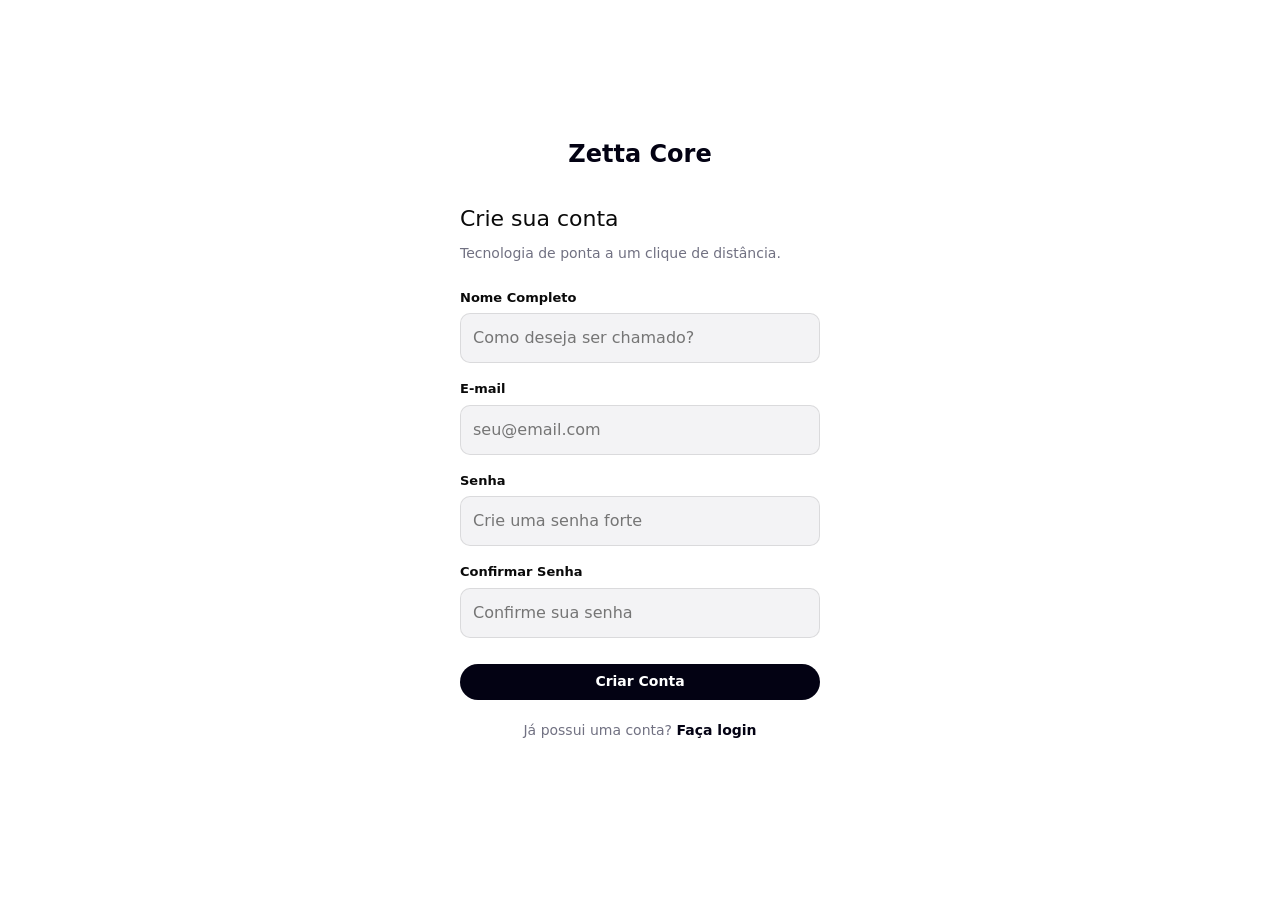
<file: cadastro.html>
<!DOCTYPE html>
<html lang="pt-br">
<head>
    <meta charset="UTF-8">
    <meta name="viewport" content="width=device-width, initial-scale=1.0">
    <title>Zetta Core - Cadastro</title>
    <link rel="stylesheet" href="assets/css/cadastro.css">
    <link href="https://fonts.googleapis.com/css2?family=Inter:wght@400;600;700&display=swap" rel="stylesheet">
</head>
<body>
    <div class="auth-container">
        <header class="auth-header">
            <h1 class="logo">Zetta Core</h1>
        </header>

        <main class="auth-card">
            <div class="auth-content">
                <h2>Crie sua conta</h2>
                <p>Tecnologia de ponta a um clique de distância.</p>
                
                <form id="register_form" action="#">
                    <div class="input-group">
                        <label for="name-reg">Nome Completo</label>
                        <input type="text" id="name-reg" placeholder="Como deseja ser chamado?" required>
                    </div>

                    <div class="input-group">
                        <label for="email-reg">E-mail</label>
                        <input type="email" id="email-reg" placeholder="seu@email.com" required>
                    </div>

                    <div class="input-group">
                        <label for="pass-reg">Senha</label>
                        <input type="password" id="pass-reg" placeholder="Crie uma senha forte" required>
                    </div>

                    <div class="input-group">
                        <label for="confirmar-senha">Confirmar Senha</label>
                        <input type="password" id="confirmar-senha" placeholder="Confirme sua senha" required>
                    </div>

                    <button type="submit" class="btn-primary">Criar Conta</button>
                    
                    <div class="auth-footer">
                        <p>Já possui uma conta? <a href="login.html" class="link-bold">Faça login</a></p>
                    </div>
                </form>
            </div>
        </main>
    </div>
</body>
<script src="assets/js/cadastro.js"></script>
</html>
</file>
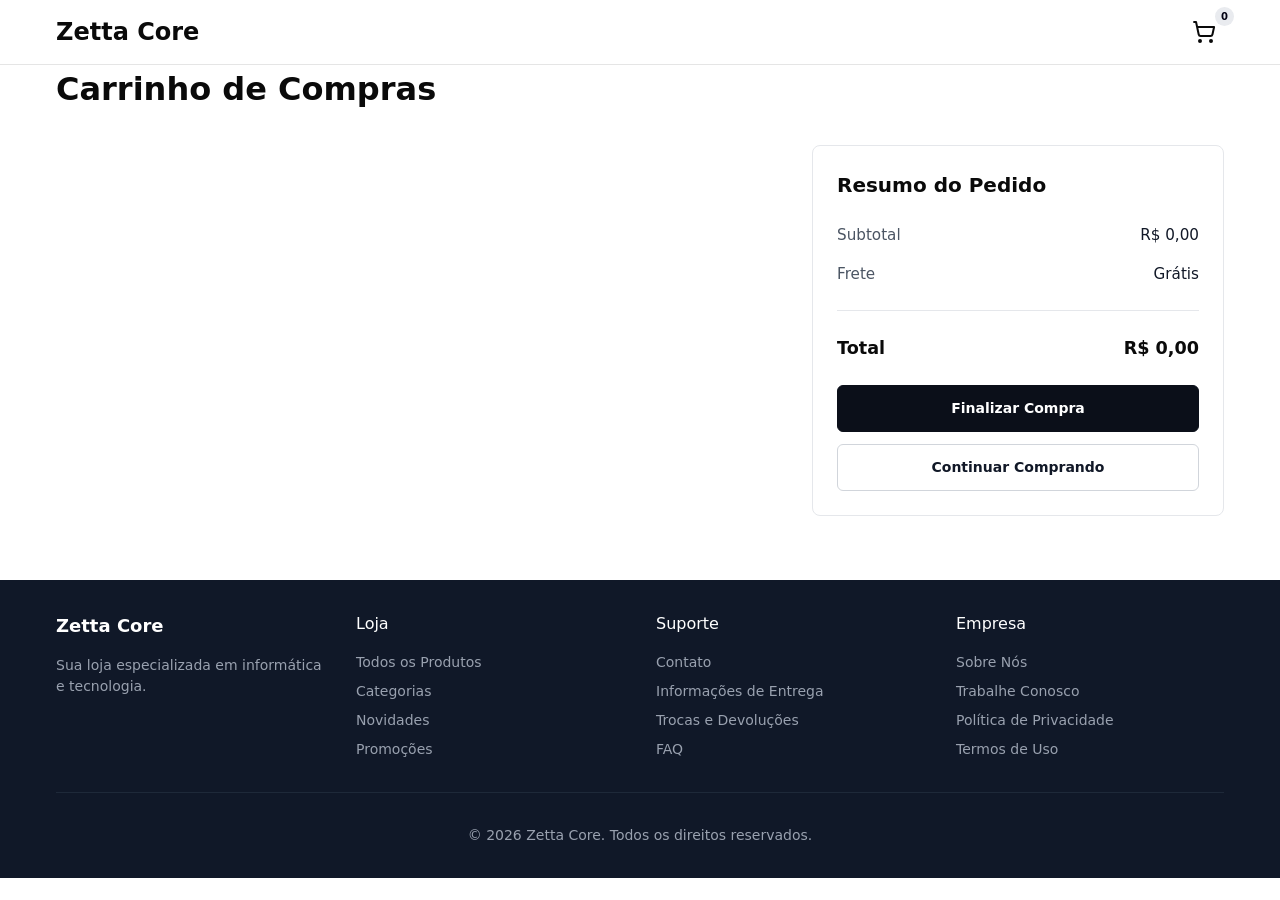
<file: carrinho.html>
<!DOCTYPE html>
<html lang="pt-BR">
<head>
    <meta charset="UTF-8">
    <meta name="viewport" content="width=device-width, initial-scale=1.0">
    <title>Carrinho de Compras</title>
    <link rel="stylesheet" href="assets/css/carrinho.css">
</head>
<body>
    <app-header></app-header>
    <div class="container">
        <h1 class="page-title">Carrinho de Compras</h1>
        <div class="cart-layout">
            <div id="cartContainer" class="cart-items"></div>

            <div class="order-summary">
                <h2 class="summary-title">Resumo do Pedido</h2>
                
                <div class="summary-line">
                    <span class="summary-label">Subtotal</span>
                    <span id="cartSubtotal" class="summary-value">R$ 349,99</span>
                </div>
                <div class="summary-line">
                    <span class="summary-label">Frete</span>
                    <span class="summary-value">Grátis</span>
                </div>
                
                <hr class="summary-divider">
                
                <div class="summary-line summary-total">
                    <span>Total</span>
                    <span id="cartTotal"></span>
                </div>
                
                <button class="btn checkout-btn">Finalizar Compra</button>
                <button class="btn continue-btn">Continuar Comprando</button>
            </div>

        </div>
    </div>
    <app-footer></app-footer>
</body>
<script type="module" src="assets/js/app.js"></script>
<script type="module" src="assets/js/compra.js"></script>
<script>
    window.addEventListener('DOMContentLoaded', () => {
        const btnContinue = document.querySelector('.continue-btn');
        if (btnContinue) {
            btnContinue.addEventListener('click', () => {
                window.location.href = 'index.html';
            });
        }

        const checkoutBtn = document.querySelector('.checkout-btn');
        if (checkoutBtn) {
            checkoutBtn.addEventListener('click', () => {
                window.location.href = 'checkout.html';
            });
        }
    });
</script>
</html>
</file>
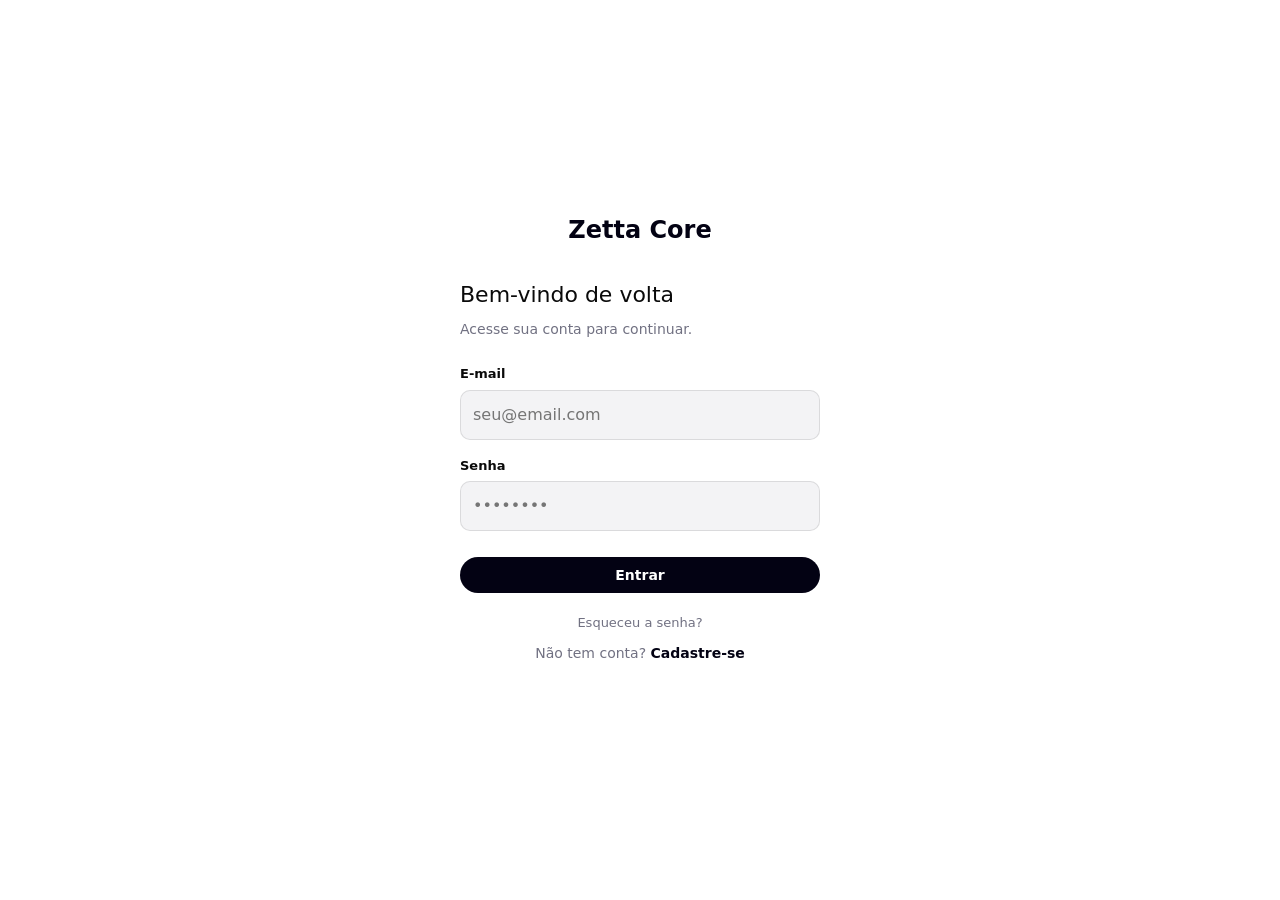
<file: checkout.html>
<!DOCTYPE html>
<html lang="pt-br">
<head>
    <meta charset="UTF-8">
    <meta name="viewport" content="width=device-width, initial-scale=1.0">
    <title>Checkout</title>
    <link rel="stylesheet" href="assets/css/checkout.css">
</head>
<body>

  <app-header></app-header>

  <main class="container">
    <h1>Finalizar Compra</h1>
  
    <form class="page-layout" id="checkoutForm">
  
      <div class="left-col">
  
        <div class="card">
          <div class="card-heading">Informações de Entrega</div>
  
          <div class="row-2" style="margin-bottom:16px;">
            <div class="field">
              <label for="nome">Nome</label>
              <input type="text" id="nome" name="nome" required />
            </div>
            <div class="field">
              <label for="sobrenome">Sobrenome</label>
              <input type="text" id="sobrenome" name="sobrenome" required />
            </div>
          </div>
  
          <div class="field">
            <label for="email">E-mail</label>
            <input type="email" id="email" name="email" required />
          </div>
  
          <div class="field">
            <label for="endereco">Endereço</label>
            <input type="text" id="endereco" name="endereco" required />
          </div>
  
          <div class="row-2">
            <div class="field">
              <label for="cidade">Cidade</label>
              <input type="text" id="cidade" name="cidade" required />
            </div>
            <div class="field">
              <label for="cep">CEP</label>
              <input type="text" minlength="9" maxlength="9" id="cep" 
                name="cep" required  oninput="mascaras.cep(event)">
            </div>
          </div>
        </div>
  
        <div class="card">
          <div class="card-heading">
            <svg width="18" height="18" viewBox="0 0 24 24" fill="none" stroke="#374151" stroke-width="1.8" stroke-linecap="round" stroke-linejoin="round">
              <rect x="1" y="4" width="22" height="16" rx="2" ry="2"/>
              <line x1="1" y1="10" x2="23" y2="10"/>
            </svg>
            Informações de Pagamento
          </div>
  
          <div class="field">
            <label for="numero_cartao">Número do Cartão</label>
            <input type="text" maxlength="16" id="numero_cartao" name="numero_cartao" placeholder="1234 5678 9012 3456" required  oninput="mascaras.numeros(event)" >
          </div>
  
          <div class="row-2" style="margin-bottom:16px;">
            <div class="field">
              <label for="validade_cartao">Validade</label>
              <input type="text" id="validade_cartao" name="validade_cartao" placeholder="MM/AA" required  oninput="mascaras.diaMes(event)">
            </div>
            <div class="field">
              <label for="cvv_cartao">CVV</label>
              <input type="text" id="cvv_cartao" name="cvv_cartao" placeholder="123" required oninput="mascaras.numeros(event)" maxlength="3">
            </div>
          </div>
  
          <div class="security-note">
            <svg width="14" height="14" viewBox="0 0 24 24" fill="none" stroke="#6b7280" stroke-width="2" stroke-linecap="round" stroke-linejoin="round">
              <rect x="3" y="11" width="18" height="11" rx="2" ry="2"/>
              <path d="M7 11V7a5 5 0 0 1 10 0v4"/>
            </svg>
            Suas informações de pagamento estão seguras e criptografadas
          </div>
        </div>
      </div>
  
      <div class="summary-card">
        <div class="summary-heading">Resumo do Pedido</div>
  
        <div id="summary-product-list"></div>
  
        <div class="summary-divider"></div>
  
        <div class="summary-row">
          <span>Subtotal</span>
          <span id="cartSubtotal">R$ 0,00</span>
        </div>
        <div class="summary-row">
          <span>Frete</span>
          <span>Grátis</span>
        </div>
  
        <div class="summary-total">
          <span>Total</span>
          <span id="cartTotal">R$ 0,00</span>
        </div>
  
        <button class="btn-pay" id="btnPay">Pagar R$ 0,00</button>
      </div>
    </form>
  </main>

  <app-footer></app-footer>
</body>
<script src="assets/js/mascaras.js"></script>
<script type="module" src="assets/js/app.js"></script>
<script>
  const isLoggedIn = Boolean(localStorage.getItem('app_logged_user'));
  if (!isLoggedIn) {
    alert('Faça login para finalizar a compra.');
    window.location.href = 'login.html';
  }
</script>
</html>
</file>
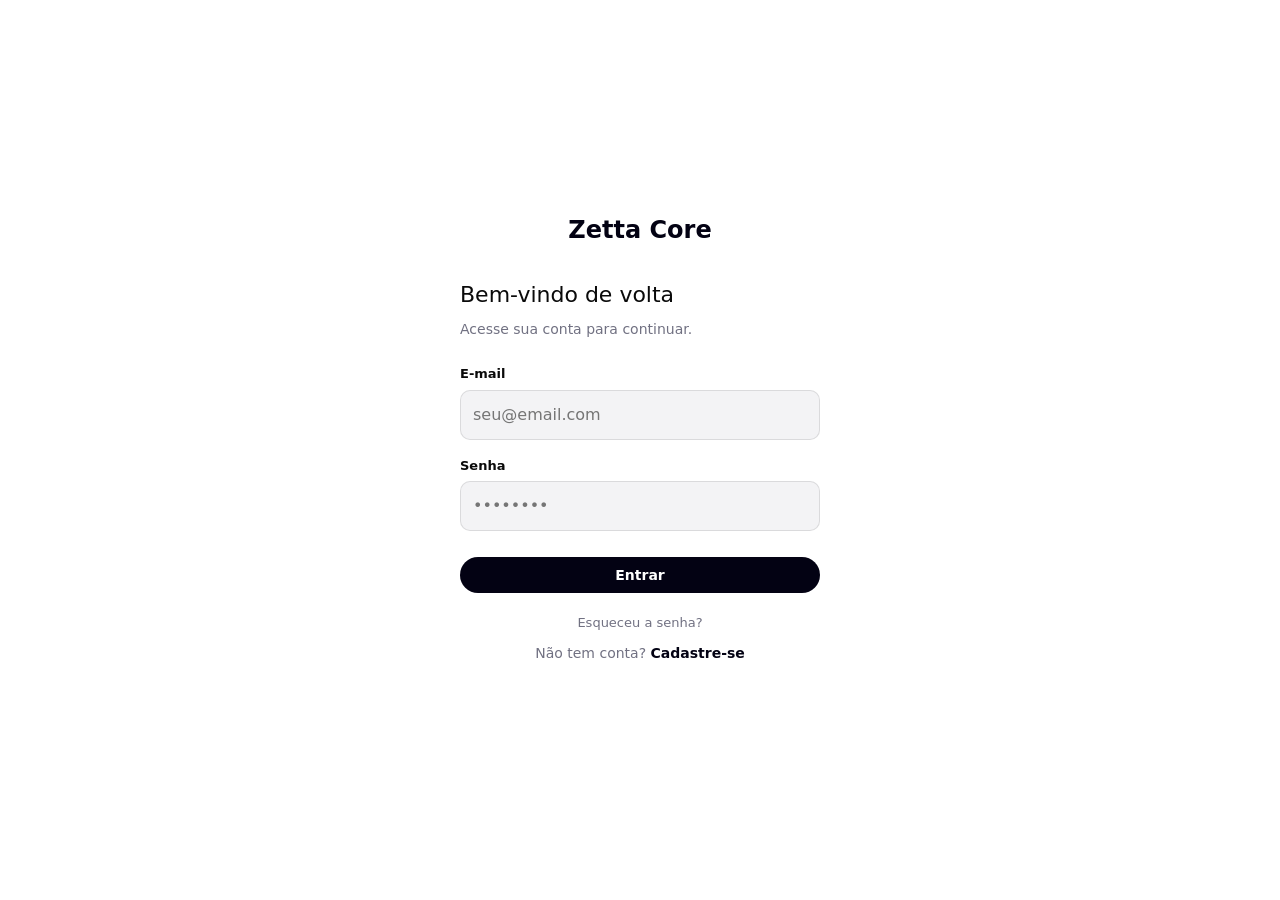
<file: login.html>
<!DOCTYPE html>
<html lang="pt-br">
<head>
    <meta charset="UTF-8">
    <meta name="viewport" content="width=device-width, initial-scale=1.0">
    <title>Zetta Core - Login</title>
    <link rel="stylesheet" href="assets/css/login.css">
    <link href="https://fonts.googleapis.com/css2?family=Inter:wght@400;600;700&display=swap" rel="stylesheet">
</head>
<body>
    <div class="auth-container">
        <header class="auth-header">
            <h1 class="logo">Zetta Core</h1>
        </header>

        <main class="auth-card">
            <div class="auth-content">
                <h2>Bem-vindo de volta</h2>
                <p>Acesse sua conta para continuar.</p>
                
                <form id="loginForm" action="#">
                    <div class="input-group">
                        <label for="email">E-mail</label>
                        <input type="email" id="email" placeholder="seu@email.com" required>
                    </div>

                    <div class="input-group">
                        <label for="password">Senha</label>
                        <input type="password" id="password" placeholder="••••••••" required>
                    </div>

                    <button type="submit" class="btn-primary">Entrar</button>
                    
                    <div class="auth-footer">
                        <a href="#" class="link-alt">Esqueceu a senha?</a>
                        <p>Não tem conta? <a href="cadastro.html" class="link-bold">Cadastre-se</a></p>
                    </div>
                </form>
            </div>
        </main>
    </div>
</body>
<script src="assets/js/login.js"></script>
</html>
</file>
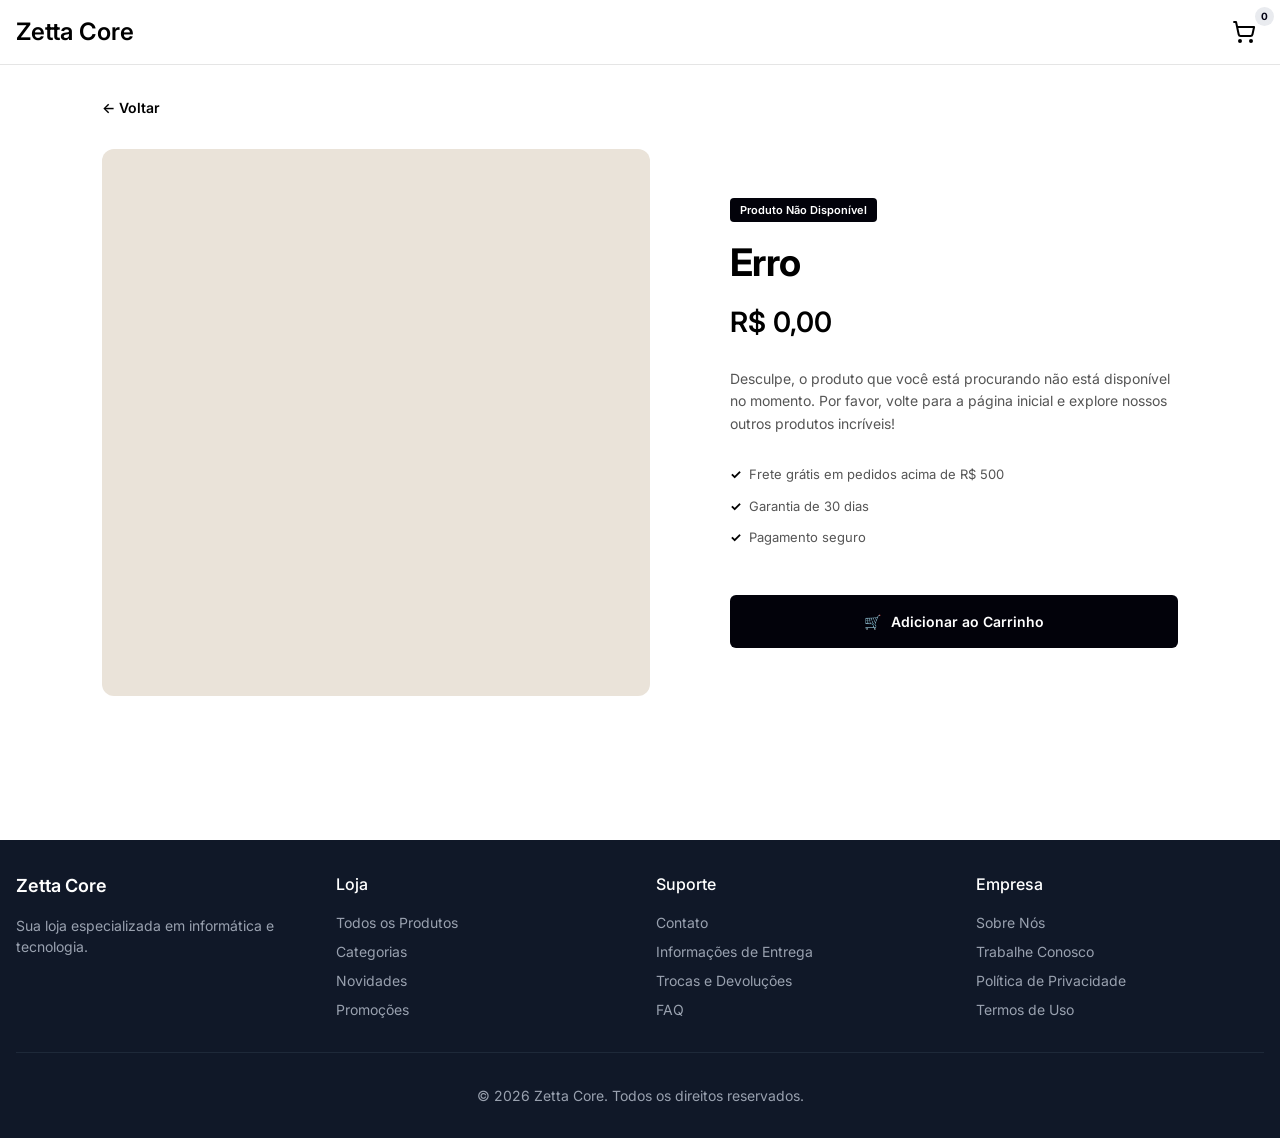
<file: produto.html>
<!DOCTYPE html>
<html lang="pt-br">
<head>
    <meta charset="UTF-8">
    <meta name="viewport" content="width=device-width, initial-scale=1.0">
    <title>Zetta Core - Notebook Gamer RTX 4060</title>
    <link rel="stylesheet" href="assets/css/produto.css">
    <link rel="preconnect" href="https://fonts.googleapis.com">
    <link rel="preconnect" href="https://fonts.gstatic.com" crossorigin>
    <link href="https://fonts.googleapis.com/css2?family=Inter:wght@300;400;500;600;700&display=swap" rel="stylesheet">
</head>
<body>
    <app-header></app-header>

    <main class="product-page">
        <div class="back-container">
            <a href="index.html" class="back-link">&larr; Voltar</a>
        </div>

        <div class="product-container">
            <section class="image-section">
                <img id="productImg">
            </section>

            <section class="details-section">
                <span id="productTag" class="product-tag">Produto Não Disponível</span>
                <h1 id="productTitle" class="product-title">Erro</h1>
                <div id="productPrice" class="product-price">R$ 0,00</div>
                
                <p id="productDescription" class="product-description">
                    Desculpe, o produto que você está procurando não está disponível no momento. Por favor, volte para a página inicial e explore nossos outros produtos incríveis!    
                </p>
                
                <ul class="product-benefits">
                    <li><span class="check">&check;</span> Frete grátis em pedidos acima de R$ 500</li>
                    <li><span class="check">&check;</span> Garantia de 30 dias</li>
                    <li><span class="check">&check;</span> Pagamento seguro</li>
                </ul>

                <div class="product-actions">
                    <button class="btn-cart add-to-cart" id="addToCartBtn" disabled>
                        <span>&#128722;</span> Adicionar ao Carrinho
                    </button>
                </div>
            </section>
        </div>
    </main>

    <app-footer></app-footer>
</body>
<script type="module" src="assets/js/app.js"></script>
<script type="module">
    import { getProductById } from './assets/js/produtos.js';

    document.addEventListener('DOMContentLoaded', () => {
        const urlParams = new URLSearchParams(window.location.search);
        const productId = parseInt(urlParams.get('id'));
        const product = getProductById(productId);

        if (product) {
            document.getElementById('productImg').src = product.imagem_url;
            document.getElementById('productImg').alt = product.nome;
            document.getElementById('productTitle').textContent = product.nome;
            document.getElementById('productPrice').textContent = `R$ ${product.preco.toFixed(2).replace('.', ',')}`;
            document.getElementById('productDescription').textContent = product.descricao;
            document.getElementById('productTag').textContent = product.categoria;

            const addToCartBtn = document.getElementById('addToCartBtn');
            addToCartBtn.disabled = false;
            addToCartBtn.setAttribute('data-product-id', product.id);
        }
    });
</script>
</html>
</file>
<file: assets/css/cadastro.css>
/* Importando o arquivo global de variáveis */
@import 'app.css';

body {
    display: flex;
    justify-content: center;
    align-items: center;
    min-height: 100vh;
    background-color: var(--background);
}

.auth-container {
    width: 100%;
    max-width: 400px;
    padding: 20px;
}

.auth-header {
    text-align: center;
    margin-bottom: 30px;
}

.logo {
    font-size: 24px;
    font-weight: 700;
    color: var(--primary);
}

.auth-content h2 {
    font-size: 22px;
    margin-bottom: 8px;
}

.auth-content p {
    font-size: 14px;
    color: var(--muted-foreground);
    margin-bottom: 24px;
}

.input-group {
    margin-bottom: 16px;
}

.input-group label {
    display: block;
    font-size: 13px;
    font-weight: 600;
    margin-bottom: 6px;
}

.input-group input {
    width: 100%;
    padding: 12px;
    border: 1px solid var(--border);
    border-radius: var(--radius);
    background-color: var(--input-background);
}

.btn-primary {
    width: 100%;
    padding: 14px;
    background-color: var(--primary);
    color: var(--primary-foreground);
    border: none;
    border-radius: 50px;
    font-weight: 600;
    cursor: pointer;
    margin-top: 10px;
}

.auth-footer {
    margin-top: 20px;
    text-align: center;
    font-size: 13px;
}

.link-bold {
    color: var(--primary);
    font-weight: 700;
    text-decoration: none;
}
</file>
<file: assets/css/carrinho.css>
@import 'app.css';

/* Container Principal */
.container {
    max-width: 1200px;
    margin: 0 auto;
}

.page-title {
    font-size: 2rem;
    font-weight: 800;
    margin-bottom: 2rem;
}

/* Layout do Carrinho (Grid/Flex) */
.cart-layout {
    display: flex;
    gap: 2rem;
    align-items: flex-start;
}

.cart-items {
    flex: 2; /* Ocupa 2/3 do espaço */
}

.order-summary {
    flex: 1; /* Ocupa 1/3 do espaço */
    border: 1px solid #e5e7eb;
    border-radius: 8px;
    padding: 1.5rem;
    min-width: 320px;
}

/* --- Card do Produto --- */
.cart-item {
    display: flex;
    border: 1px solid #e5e7eb;
    border-radius: 8px;
    padding: 1rem;
    gap: 1.5rem;
}

.item-img {
    width: 80px;
    height: 80px;
    object-fit: cover;
    border-radius: 6px;
    background-color: #f3f4f6; /* placeholder color */
}

.item-info {
    display: flex;
    flex-direction: column;
    justify-content: space-between;
    flex-grow: 1;
}

.item-name {
    font-size: 1rem;
    font-weight: 600;
    margin-bottom: 0.25rem;
}

.item-category {
    font-size: 0.875rem;
    color: #6b7280;
}

/* Controles de Quantidade */
.qty-control {
    display: flex;
    align-items: center;
    gap: 0.5rem;
    margin-top: 1rem;
}

.qty-btn {
    width: 28px;
    height: 28px;
    background-color: #ffffff;
    border: 1px solid #d1d5db;
    border-radius: 4px;
    display: flex;
    align-items: center;
    justify-content: center;
    cursor: pointer;
    font-size: 1rem;
    color: #374151;
}

.qty-btn:hover {
    background-color: #f3f4f6;
}

.qty-value {
    font-size: 0.875rem;
    font-weight: 500;
    min-width: 1rem;
    text-align: center;
}

/* Preço e Botão Remover */
.item-price-action {
    display: flex;
    flex-direction: column;
    justify-content: space-between;
    align-items: flex-end;
}

.item-price {
    font-weight: 700;
    font-size: 1rem;
}

.remove-btn {
    display: flex;
    align-items: center;
    gap: 0.25rem;
    background: none;
    border: none;
    color: #dc2626; /* Vermelho */
    font-size: 0.875rem;
    font-weight: 500;
    cursor: pointer;
    margin-bottom: 0.25rem;
}

.remove-btn:hover {
    text-decoration: underline;
}

/* --- Resumo do Pedido --- */
.summary-title {
    font-size: 1.25rem;
    font-weight: 600;
    margin-bottom: 1.5rem;
}

.summary-line {
    display: flex;
    justify-content: space-between;
    margin-bottom: 1rem;
    font-size: 0.95rem;
}

.summary-label {
    color: #4b5563;
}

.summary-value {
    color: #111827;
}

.summary-divider {
    border: none;
    border-top: 1px solid #e5e7eb;
    margin: 1.5rem 0;
}

.summary-total {
    font-weight: 700;
    font-size: 1.1rem;
    margin-bottom: 1.5rem;
}

/* Botões de Ação */
.btn {
    width: 100%;
    padding: 0.75rem;
    border-radius: 6px;
    font-size: 0.875rem;
    font-weight: 600;
    cursor: pointer;
    text-align: center;
    transition: all 0.2s ease;
}

.checkout-btn {
    background-color: #0b0f19; /* Fundo bem escuro, quase preto */
    color: #ffffff;
    border: 1px solid #0b0f19;
    margin-bottom: 0.75rem;
}

.checkout-btn:hover {
    background-color: #1f2937;
}

.continue-btn {
    background-color: #ffffff;
    color: #111827;
    border: 1px solid #d1d5db;
}

.continue-btn:hover {
    background-color: #f9fafb;
}

/* Responsividade para Telas Menores (Celulares) */
@media (max-width: 768px) {
    .cart-layout {
        flex-direction: column;
    }

    .cart-item {
        flex-direction: column;
        align-items: flex-start;
        position: relative;
    }

    .item-price-action {
        position: absolute;
        top: 1rem;
        right: 1rem;
        align-items: flex-end;
        height: calc(100% - 2rem);
    }
}
</file>
<file: assets/css/checkout.css>
@import 'app.css';

h1 {
  font-size: 2rem;
  font-weight: 800;
  letter-spacing: -0.5px;
  margin-bottom: 32px;
  color: #111827;
}

.page-layout {
  display: grid;
  grid-template-columns: 1fr 420px;
  gap: 24px;
  max-width: 1200px;
}

.left-col {
  display: flex;
  flex-direction: column;
  gap: 20px;
}

.card {
  background: #ffffff;
  border-radius: 12px;
  border: 1px solid #e5e7eb;
  padding: 28px;
}

.card-heading {
  font-size: 0.95rem;
  font-weight: 600;
  color: #111827;
  margin-bottom: 24px;
  display: flex;
  align-items: center;
  gap: 9px;
}

.row-2 {
  display: grid;
  grid-template-columns: 1fr 1fr;
  gap: 16px;
}

.field {
  display: flex;
  flex-direction: column;
  gap: 6px;
  margin-bottom: 16px;
}

.field:last-child { margin-bottom: 0; }
.row-2 .field { margin-bottom: 0; }

label {
  font-size: 0.82rem;
  font-weight: 500;
  color: #111827;
}

input[type="text"],
input[type="number"],
input[type="email"] {
  background: #f3f4f6;
  border: none;
  border-radius: 8px;
  padding: 10px 12px;
  font-size: 0.88rem;
  font-family: inherit;
  color: #111827;
  outline: none;
  width: 100%;
  height: 40px;
}

input::placeholder { color: #9ca3af; }

.security-note {
  display: flex;
  align-items: center;
  gap: 8px;
  font-size: 0.78rem;
  color: #6b7280;
  margin-top: 4px;
}

.summary-card {
  background: #ffffff;
  border-radius: 12px;
  border: 1px solid #e5e7eb;
  padding: 28px;
  align-self: start;
}

.summary-heading {
  font-size: 0.95rem;
  font-weight: 600;
  color: #111827;
  margin-bottom: 20px;
}

.summary-product {
  display: flex;
  justify-content: space-between;
  font-size: 0.88rem;
  color: #374151;
  margin-bottom: 20px;
}

.summary-divider {
  height: 1px;
  background: #e5e7eb;
  margin-bottom: 14px;
}

.summary-row {
  display: flex;
  justify-content: space-between;
  font-size: 0.875rem;
  color: #6b7280;
  margin-bottom: 8px;
}

.summary-total {
  display: flex;
  justify-content: space-between;
  font-size: 1rem;
  font-weight: 700;
  color: #111827;
  margin-top: 16px;
  margin-bottom: 20px;
}

.btn-pay {
  display: block;
  width: 100%;
  background: #111827;
  color: #ffffff;
  border: none;
  border-radius: 8px;
  padding: 14px;
  font-family: inherit;
  font-size: 0.92rem;
  font-weight: 600;
  cursor: pointer;
  text-align: center;
}
</file>
<file: assets/css/login.css>
@import 'app.css';

body {
    display: flex;
    justify-content: center;
    align-items: center;
    min-height: 100vh;
    background-color: var(--background);
}

.auth-container {
    width: 100%;
    max-width: 400px;
    padding: 20px;
}

.auth-header {
    text-align: center;
    margin-bottom: 30px;
}

.logo {
    font-size: 24px;
    font-weight: 700;
    color: var(--primary);
}

.auth-card {
    background: #fff;
}

.auth-content h2 {
    font-size: 22px;
    margin-bottom: 8px;
    color: var(--foreground);
}

.auth-content p {
    font-size: 14px;
    color: var(--muted-foreground);
    margin-bottom: 24px;
}

.input-group {
    margin-bottom: 16px;
}

.input-group label {
    display: block;
    font-size: 13px;
    font-weight: 600;
    margin-bottom: 6px;
}

.input-group input {
    width: 100%;
    padding: 12px;
    border: 1px solid var(--border);
    border-radius: var(--radius);
    background-color: var(--input-background);
}

.btn-primary {
    width: 100%;
    padding: 14px;
    background-color: var(--primary);
    color: var(--primary-foreground);
    border: none;
    border-radius: 50px;
    font-weight: 600;
    cursor: pointer;
    margin-top: 10px;
}

.auth-footer {
    margin-top: 20px;
    text-align: center;
    font-size: 13px;
}

.link-alt {
    color: var(--muted-foreground);
    text-decoration: none;
    display: block;
    margin-bottom: 10px;
}

.link-bold {
    color: var(--primary);
    font-weight: 700;
    text-decoration: none;
}
</file>
<file: assets/css/produto.css>
@import 'app.css';

/* Reset básico para zerar margens e usar a fonte certa */
* {
    margin: 0;
    padding: 0;
    box-sizing: border-box;
    font-family: 'Inter', sans-serif;
}

body {
    background-color: #FFFFFF;
    color: #000000;
}

/* HEADER */
.header {
    display: flex;
    justify-content: space-between;
    align-items: center;
    padding: 20px 8%;
    background-color: #FFFFFF;
    border-bottom: 1px solid #F3F4F6;
}

.header-left {
    display: flex;
    align-items: center;
    gap: 40px;
}

.logo {
    font-size: 22px;
    font-weight: 700;
    letter-spacing: -0.5px;
}

.nav a {
    text-decoration: none;
    color: #555555;
    font-size: 14px;
    font-weight: 400;
    margin-right: 20px;
}

.nav a.active {
    color: #000000;
    font-weight: 500;
}

.header-icons {
    display: flex;
    gap: 25px;
}

.icon-btn {
    background: none;
    border: none;
    font-size: 18px;
    cursor: pointer;
    color: #000000;
}

/* ÁREA DO PRODUTO */
.product-page {
    padding: 30px 8% 80px 8%;
}

.back-container {
    margin-bottom: 30px;
}

.back-link {
    text-decoration: none;
    color: #000000;
    font-size: 14px;
    font-weight: 600;
}

.product-container {
    display: grid;
    grid-template-columns: 1.1fr 0.9fr;
    gap: 80px;
    align-items: center;
}

/* Bloco da Imagem (Fundo customizado do Figma) */
.image-section {
    background-color: #EAE3D9;
    border-radius: 12px;
    padding: 40px;
    display: flex;
    justify-content: center;
    align-items: center;
    aspect-ratio: 1 / 1; /* Mantém um quadrado perfeito como no Figma */
}

.image-section img {
    max-width: 100%;
    height: auto;
    object-fit: contain;
    border-radius: 12px;
}

/* Bloco de Informações */
.details-section {
    display: flex;
    flex-direction: column;
}

.product-tag {
    background-color: #02020A;
    color: #FFFFFF;
    font-size: 11px;
    font-weight: 600;
    padding: 4px 10px;
    border-radius: 4px;
    width: fit-content;
    margin-bottom: 18px;
    text-transform: inherit;
}

.product-title {
    font-size: 38px;
    font-weight: 700;
    line-height: 1.2;
    margin-bottom: 15px;
    letter-spacing: -0.5px;
}

.product-price {
    font-size: 28px;
    font-weight: 600;
    margin-bottom: 25px;
}

.product-description {
    font-size: 14px;
    color: #555555;
    line-height: 1.6;
    margin-bottom: 30px;
}

.product-benefits {
    list-style: none;
    margin-bottom: 35px;
}

.product-benefits li {
    font-size: 13px;
    color: #555555;
    margin-bottom: 12px;
    display: flex;
    align-items: center;
    gap: 8px;
}

.check {
    font-weight: bold;
    color: #000000;
}

/* Botões de Ação */
.product-actions {
    display: flex;
    gap: 12px;
    align-items: center;
}

.btn-cart {
    background-color: #02020A;
    color: #FFFFFF;
    border: none;
    padding: 16px 30px;
    border-radius: 6px;
    font-size: 14px;
    font-weight: 600;
    cursor: pointer;
    display: flex;
    align-items: center;
    justify-content: center;
    gap: 10px;
    flex: 2;
}

.btn-buy {
    background-color: #FFFFFF;
    color: #000000;
    border: 1px solid #E5E5E5;
    padding: 16px 25px;
    border-radius: 6px;
    font-size: 14px;
    font-weight: 500;
    cursor: pointer;
    flex: 1;
    text-align: center;
}

.btn-wishlist {
    background-color: #FFFFFF;
    border: 1px solid #E5E5E5;
    color: #000000;
    padding: 14px 18px;
    border-radius: 6px;
    font-size: 18px;
    cursor: pointer;
    display: flex;
    align-items: center;
    justify-content: center;
}

/* RODAPÉ (DARK MODE) */
.footer {
    background-color: #0F172A;
    color: #FFFFFF;
    padding: 70px 8% 30px 8%;
}

.footer-grid {
    display: grid;
    grid-template-columns: 1.5fr 1fr 1fr 1fr;
    gap: 50px;
    border-bottom: 1px solid rgba(255, 255, 255, 0.1);
    padding-bottom: 50px;
}

.logo-footer {
    font-size: 20px;
    font-weight: 700;
    margin-bottom: 15px;
}

.brand-desc {
    font-size: 13px;
    color: #94A3B8;
    line-height: 1.6;
    max-width: 250px;
}

.footer-col h4 {
    font-size: 15px;
    font-weight: 600;
    margin-bottom: 20px;
    color: #FFFFFF;
}

.footer-col ul {
    list-style: none;
}

.footer-col ul li {
    margin-bottom: 12px;
}

.footer-col ul a {
    text-decoration: none;
    color: #94A3B8;
    font-size: 13px;
    transition: color 0.2s;
}

.footer-col ul a:hover {
    color: #FFFFFF;
}

/* Parte de baixo do Rodapé */
.footer-bottom {
    display: flex;
    justify-content: space-between;
    align-items: center;
    padding-top: 30px;
    font-size: 13px;
    color: #94A3B8;
}

.footer-help-btn {
    background-color: #1E293B;
    color: #FFFFFF;
    width: 32px;
    height: 32px;
    border-radius: 50%;
    display: flex;
    justify-content: center;
    align-items: center;
    font-weight: bold;
    cursor: pointer;
}
</file>
